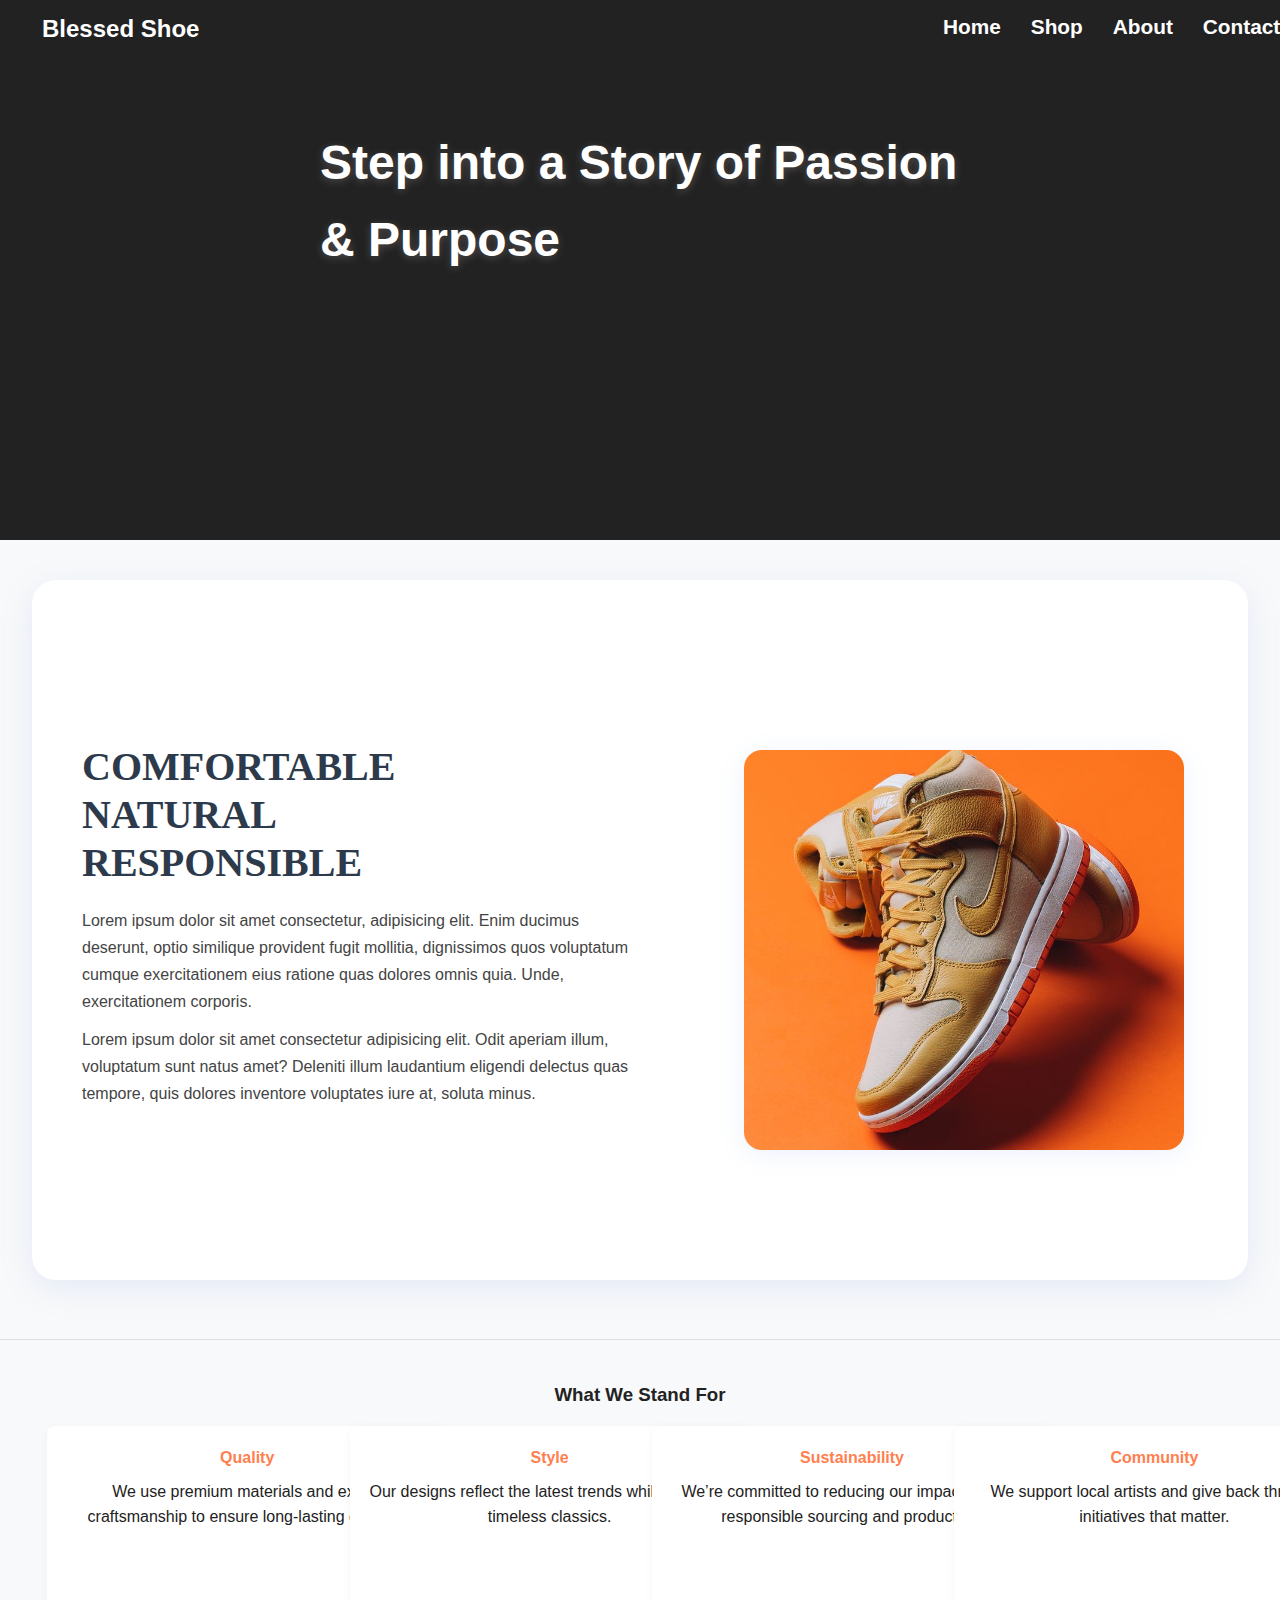
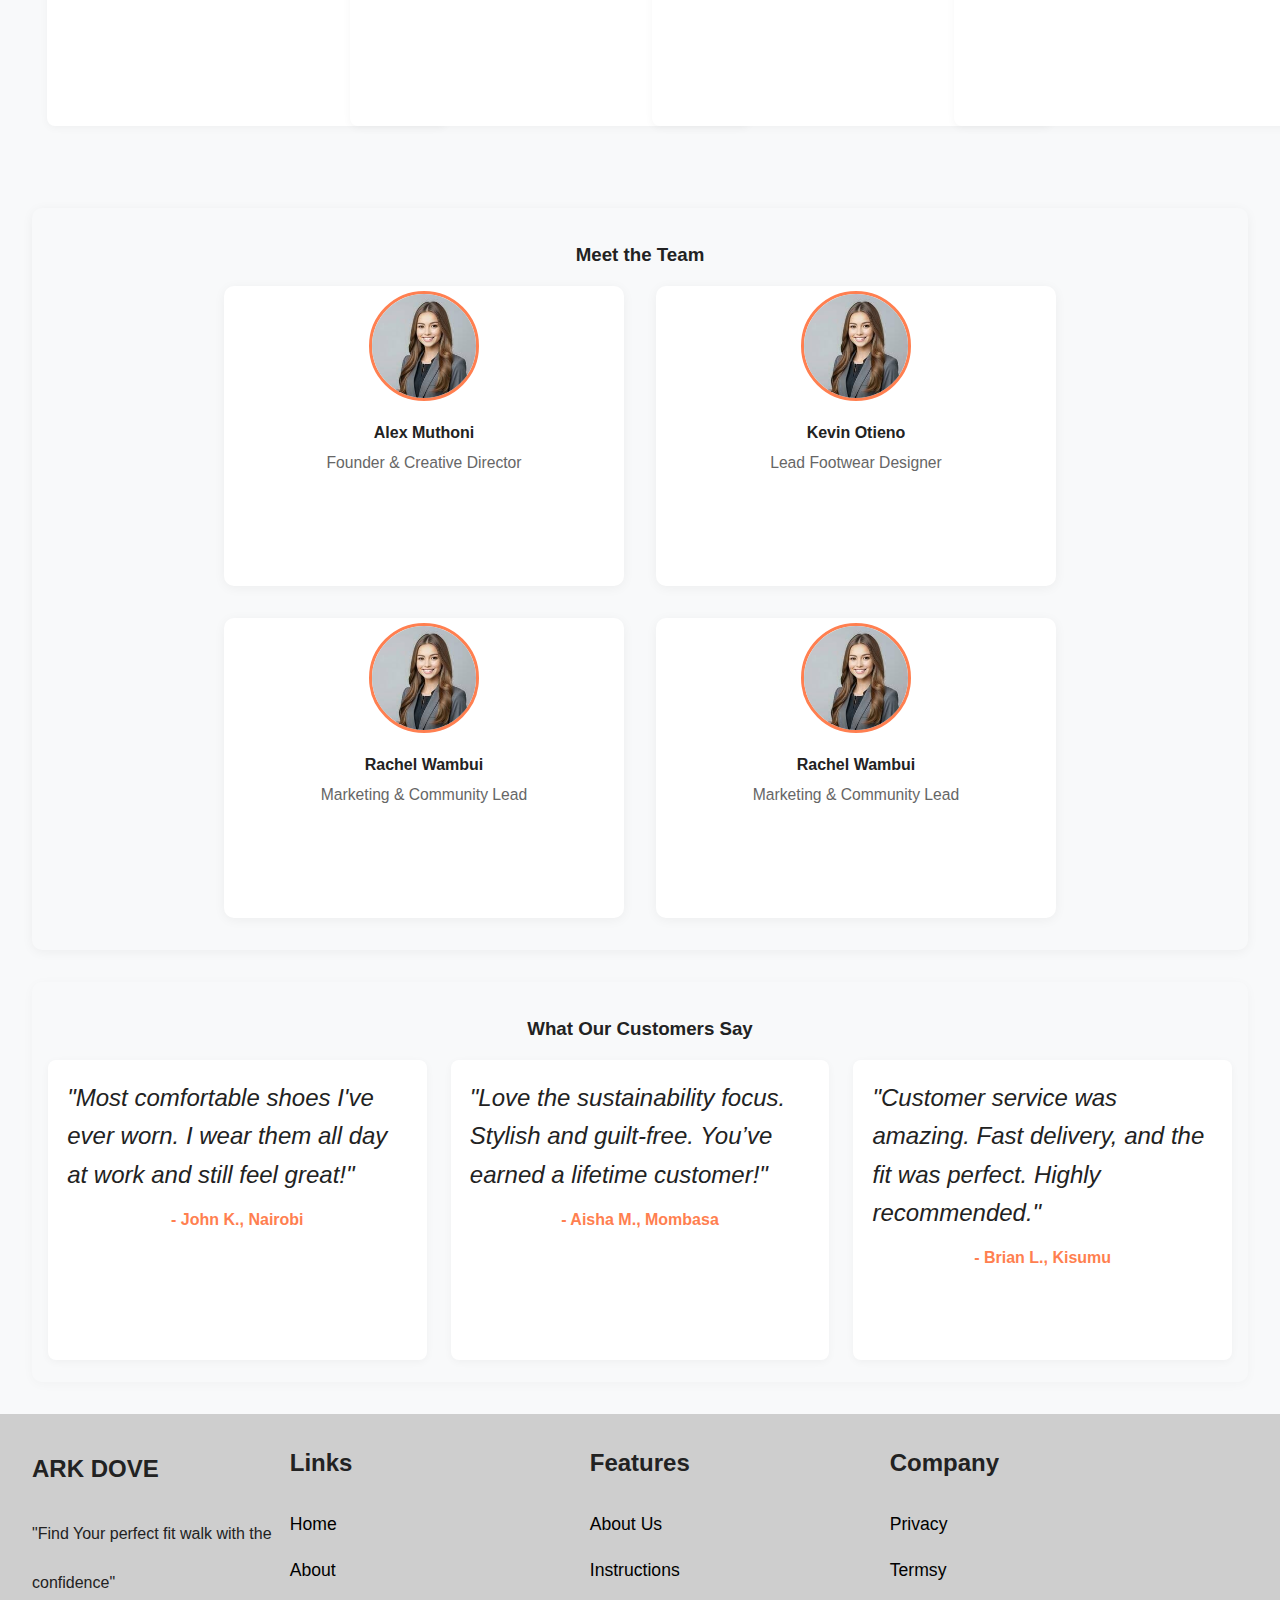
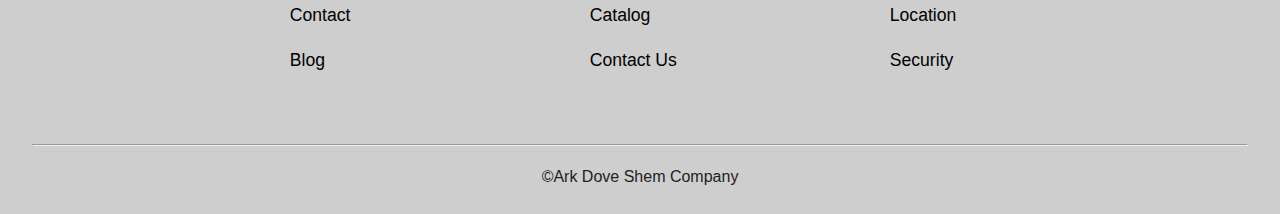
<file: About.html>
<!DOCTYPE html>
<html lang="en">

<head>
  <meta charset="UTF-8">
  <meta name="viewport" content="width=device-width, initial-scale=1.0">
  <title>About Us</title>
  <link rel="stylesheet" href="About.css">
  <link rel="icon" href="favicon.jpeg" type="image/x-icon">
</head>

<body>
  <!-- NAVIGATION BAR -->
  <div class="navigation--container">
    <nav>
      <div class="nav--heading">
        <h2 style="font-family: sans-serif;">Blessed Shoe</h2>
      </div>
      <div class="nav--links">
        <ul>
          <li><a href="index.html">Home</a></li>
          <li><a href="shop.html">Shop</a></li>
          <li><a href="About.html">About</a></li>
          <li><a href="contact.html">Contact</a></li>
        </ul>
      </div>

    </nav>

    <section class="hero">

      <div class="hero-text">
        <h2 style="color: white;">Step into a Story of Passion & Purpose</h2>
      </div>
    </section>

  </div>
  <!-- NAVIGATION BAR -->

  <!-- ABOUT US -->

  <div class="about--container">
    <div class="about--content">
      <div class="about1">
        <h2>COMFORTABLE <br>NATURAL <br> RESPONSIBLE</h2>

        <p style="font-size: 1rem; font-family: Arial, Helvetica, sans-serif; ">Lorem
          ipsum dolor sit amet consectetur, adipisicing elit. Enim ducimus deserunt, optio similique provident fugit
          mollitia, dignissimos quos voluptatum cumque exercitationem eius ratione quas dolores omnis quia. Unde,
          exercitationem corporis.
        </p>

        <p class="para2" style="font-size: 1rem; font-family: Arial, Helvetica, sans-serif;">
          Lorem ipsum dolor sit amet consectetur adipisicing elit. Odit aperiam illum, voluptatum sunt natus amet?
          Deleniti illum laudantium eligendi delectus quas tempore, quis dolores inventore voluptates iure at, soluta
          minus.
        </p>
      </div>
      <div class="about2">
        <div class="about--image"></div>
      </div>
    </div>


  </div>
  <!-- ABOUT US -->

  <!-- OUR TEAM -->
  <main>
    <section class="values"> 
      <h3 style="text-align:center;">What We Stand For</h3>
      <div class="value-grid">
        <div class="value">
          <h4>Quality</h4>
          <p>We use premium materials and expert craftsmanship to ensure long-lasting comfort.</p>
        </div>
        <div class="value">
          <h4>Style</h4>
          <p>Our designs reflect the latest trends while honoring timeless classics.</p>
        </div>
        <div class="value">
          <h4>Sustainability</h4>
          <p>We’re committed to reducing our impact through responsible sourcing and production.</p>
        </div>
        <div class="value">
          <h4>Community</h4>
          <p>We support local artists and give back through initiatives that matter.</p>
        </div>
      </div>
    </section>
  </main>

  <section class="team">
    <h3 style="text-align:center;">Meet the Team</h3>
    <div class="team-grid">
      <div class="member">
        <img src="Shoes/images-24.jpg" alt="Alex - Founder" />
        <h4>Alex Muthoni</h4>
        <p>Founder & Creative Director</p>
      </div>
      <div class="member">
        <img src="Shoes/images-24.jpg" alt="Kevin - Designer" />
        <h4>Kevin Otieno</h4>
        <p>Lead Footwear Designer</p>
      </div>
      <div class="member">
        <img src="Shoes/images-24.jpg" alt="Rachel - Marketing" />
        <h4>Rachel Wambui</h4>
        <p>Marketing & Community Lead</p>
      </div>
      <div class="member">
        <img src="Shoes/images-24.jpg" alt="Rachel - Marketing" />
        <h4>Rachel Wambui</h4>
        <p>Marketing & Community Lead</p>
      </div>
    </div>
  </section>

  <section class="testimonials">
    <h3 style="text-align:center;">What Our Customers Say</h3>
    <div class="testimonial-grid">
      <div class="testimonial">
        <p>"Most comfortable shoes I've ever worn. I wear them all day at work and still feel great!"</p>
        <h5>- John K., Nairobi</h5>
      </div>
      <div class="testimonial">
        <p>"Love the sustainability focus. Stylish and guilt-free. You’ve earned a lifetime customer!"</p>
        <h5>- Aisha M., Mombasa</h5>
      </div>
      <div class="testimonial">
        <p>"Customer service was amazing. Fast delivery, and the fit was perfect. Highly recommended."</p>
        <h5>- Brian L., Kisumu</h5>
      </div>
    </div>
  </section>



  <!-- FOOTER -->

  <div class="footer--container">
    <footer>
      <div class="company--content">
        <h2>ARK DOVE</h2>
        <div class="social--links">
          <a href="#" target="_blank"><i class="fab fa-facebook-f"></i></a>
          <a href="#" target="_blank"><i class="fab fa-instagram"></i></a>
          <a href="#" target="_blank"><i class="fab fa-pinterest-p"></i></a>
          <a href="#" target="_blank"><i class="fab fa-twitter"></i></a>
        </div>
        <p>
          "Find Your perfect fit walk with the confidence"
        </p>
      </div>

      <div style="width: 100%; display:flex;">
        <div class="all-links">
        <h2>
          Links
        </h2>
        <div class="links">
          <ul>
            <li><a href="#">Home</a></li>
            <li><a href="#">About</a></li>
            <li><a href="#">Contact</a></li>
            <li><a href="#">Blog</a></li>
          </ul>
        </div>
      </div>

      <div class="features">
        <h2>
          Features
        </h2>
        <div>
          <ul>
            <li><a href="#">About Us</a></li>
            <li><a href="#">Instructions</a></li>
            <li><a href="#">Catalog</a></li>
            <li><a href="#">Contact Us</a></li>
          </ul>
        </div>

      </div>

      <div class="Company">
        <h2>Company</h2>
        <div>
          <ul>
            <li><a href="#"> Privacy</a></li>
            <li><a href="#"> Termsy</a></li>
            <li><a href="#"> Location</a></li>
            <li><a href="#"> Security</a></li>
          </ul>
        </div>
      </div>
      </div>

      

    </footer>


    <div style="width: 95%; height: 20px; margin: 0 auto;">
      <hr>
    </div>

    <div style="width: 95%; height: 50px; margin: 0 auto; text-align: center;">
      &copy;Ark Dove Shem Company
    </div>
  </div>

  <!-- FOOTER -->

</body>

</html>
</file>
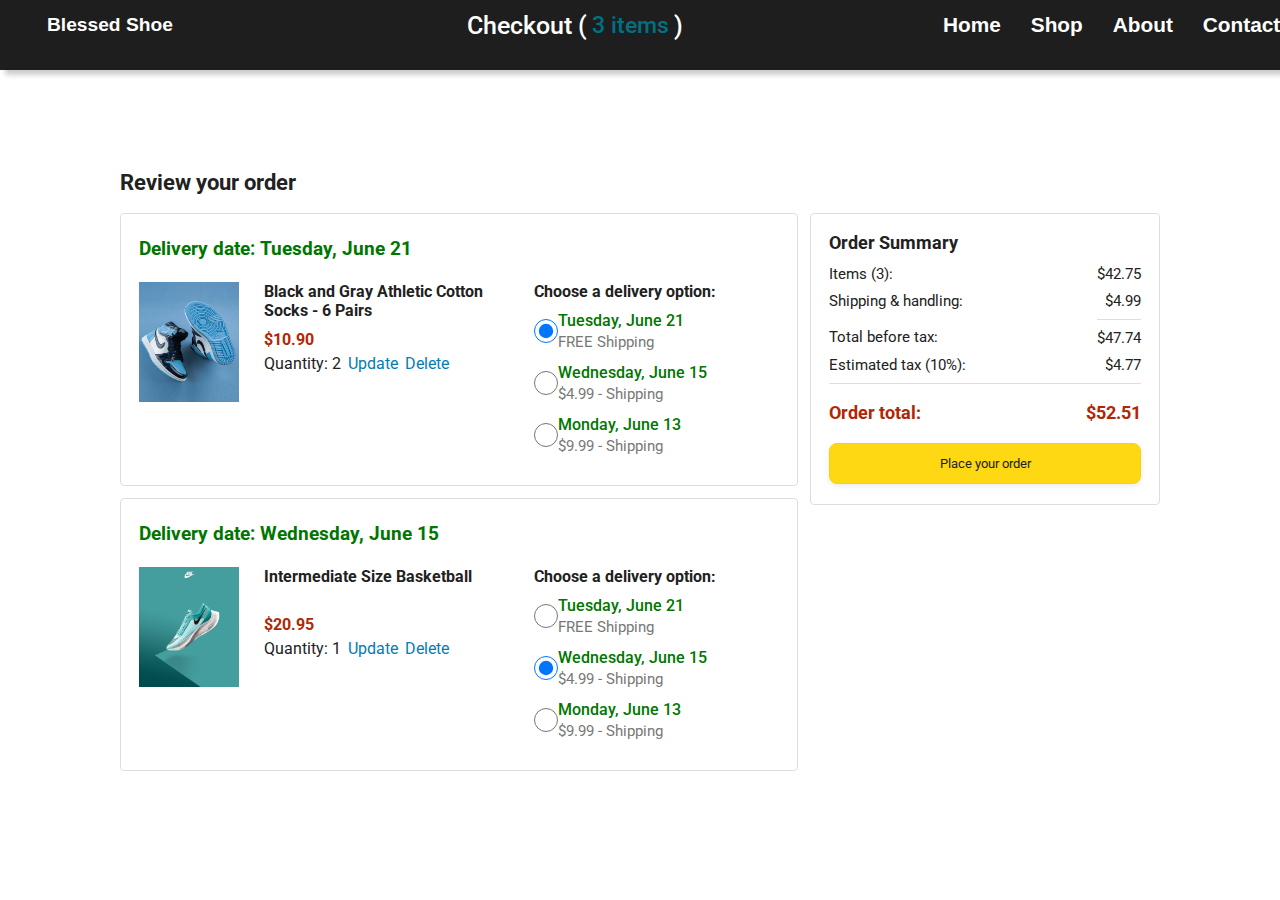
<file: checkout.html>
<!DOCTYPE html>
<html>

<head>
  <title>Blessed Shoe | Checkout</title>

  <meta name="viewport" content="width=device-width, initial-scale=1">

  <link rel="icon" type="image/x-icon" href="favicon.jpeg">

  <!-- Load a font called Roboto from Google Fonts. -->
  <link rel="preconnect" href="https://fonts.googleapis.com">
  <link rel="preconnect" href="https://fonts.gstatic.com" crossorigin>
  <link href="https://fonts.googleapis.com/css2?family=Roboto:wght@400;500;700&display=swap" rel="stylesheet">

  <!-- Here are the CSS files for this page. -->
  <link rel="stylesheet" href="shop.css">
  <link rel="stylesheet" href="checkout.css">
  <link rel="stylesheet" href="checkout.css">
</head>

<body>
  <div class="navigation--container">
    <nav>
      <div class="nav--heading">
        <a href="index.html"><h2 style="font-family: sans-serif; font-size: 1.2rem;">Blessed Shoe</h2></a>
      </div>
      <div class="checkout-header-middle-section">
        Checkout (<a class="return-to-home-link" href="amazon.html">3 items</a>)
      </div>
      <div class="nav--links">
        <ul>
          <li><a href="#">Home</a></li>
          <li><a href="shop.html">Shop</a></li>
          <li><a href="About.html">About</a></li>
          <li><a href="#">Contact</a></li>
        </ul>
      </div>

    </nav>
  </div>

  <div class="main">
    <div class="page-title">Review your order</div>

    <div class="checkout-grid">
      <div class="order-summary">
        <div class="cart-item-container">
          <div class="delivery-date">
            Delivery date: Tuesday, June 21
          </div>

          <div class="cart-item-details-grid">
            <img class="product-image" src="Shoes/shoe1.jpg">

            <div class="cart-item-details">
              <div class="product-name">
                Black and Gray Athletic Cotton Socks - 6 Pairs
              </div>
              <div class="product-price">
                $10.90
              </div>
              <div class="product-quantity">
                <span>
                  Quantity: <span class="quantity-label">2</span>
                </span>
                <span class="update-quantity-link link-primary">
                  Update
                </span>
                <span class="delete-quantity-link link-primary">
                  Delete
                </span>
              </div>
            </div>

            <div class="delivery-options">
              <div class="delivery-options-title">
                Choose a delivery option:
              </div>
              <div class="delivery-option">
                <input type="radio" checked class="delivery-option-input" name="delivery-option-1">
                <div>
                  <div class="delivery-option-date">
                    Tuesday, June 21
                  </div>
                  <div class="delivery-option-price">
                    FREE Shipping
                  </div>
                </div>
              </div>
              <div class="delivery-option">
                <input type="radio" class="delivery-option-input" name="delivery-option-1">
                <div>
                  <div class="delivery-option-date">
                    Wednesday, June 15
                  </div>
                  <div class="delivery-option-price">
                    $4.99 - Shipping
                  </div>
                </div>
              </div>
              <div class="delivery-option">
                <input type="radio" class="delivery-option-input" name="delivery-option-1">
                <div>
                  <div class="delivery-option-date">
                    Monday, June 13
                  </div>
                  <div class="delivery-option-price">
                    $9.99 - Shipping
                  </div>
                </div>
              </div>
            </div>
          </div>
        </div>

        <div class="cart-item-container">
          <div class="delivery-date">
            Delivery date: Wednesday, June 15
          </div>

          <div class="cart-item-details-grid">
            <img class="product-image" src="Shoes/shoe2.jpg">

            <div class="cart-item-details">
              <div class="product-name">
                Intermediate Size Basketball
              </div>
              <div class="product-price">
                $20.95
              </div>
              <div class="product-quantity">
                <span>
                  Quantity: <span class="quantity-label">1</span>
                </span>
                <span class="update-quantity-link link-primary">
                  Update
                </span>
                <span class="delete-quantity-link link-primary">
                  Delete
                </span>
              </div>
            </div>

            <div class="delivery-options">
              <div class="delivery-options-title">
                Choose a delivery option:
              </div>

              <div class="delivery-option">
                <input type="radio" class="delivery-option-input" name="delivery-option-2">
                <div>
                  <div class="delivery-option-date">
                    Tuesday, June 21
                  </div>
                  <div class="delivery-option-price">
                    FREE Shipping
                  </div>
                </div>
              </div>
              <div class="delivery-option">
                <input type="radio" checked class="delivery-option-input" name="delivery-option-2">
                <div>
                  <div class="delivery-option-date">
                    Wednesday, June 15
                  </div>
                  <div class="delivery-option-price">
                    $4.99 - Shipping
                  </div>
                </div>
              </div>
              <div class="delivery-option">
                <input type="radio" class="delivery-option-input" name="delivery-option-2">
                <div>
                  <div class="delivery-option-date">
                    Monday, June 13
                  </div>
                  <div class="delivery-option-price">
                    $9.99 - Shipping
                  </div>
                </div>
              </div>
            </div>
          </div>
        </div>
      </div>

      <div class="payment-summary">
        <div class="payment-summary-title">
          Order Summary
        </div>

        <div class="payment-summary-row">
          <div>Items (3):</div>
          <div class="payment-summary-money">$42.75</div>
        </div>

        <div class="payment-summary-row">
          <div>Shipping &amp; handling:</div>
          <div class="payment-summary-money">$4.99</div>
        </div>

        <div class="payment-summary-row subtotal-row">
          <div>Total before tax:</div>
          <div class="payment-summary-money">$47.74</div>
        </div>

        <div class="payment-summary-row">
          <div>Estimated tax (10%):</div>
          <div class="payment-summary-money">$4.77</div>
        </div>

        <div class="payment-summary-row total-row">
          <div>Order total:</div>
          <div class="payment-summary-money">$52.51</div>
        </div>

        <button class="place-order-button button-primary">
          Place your order
        </button>
      </div>
    </div>
  </div>
</body>

</html>
</file>
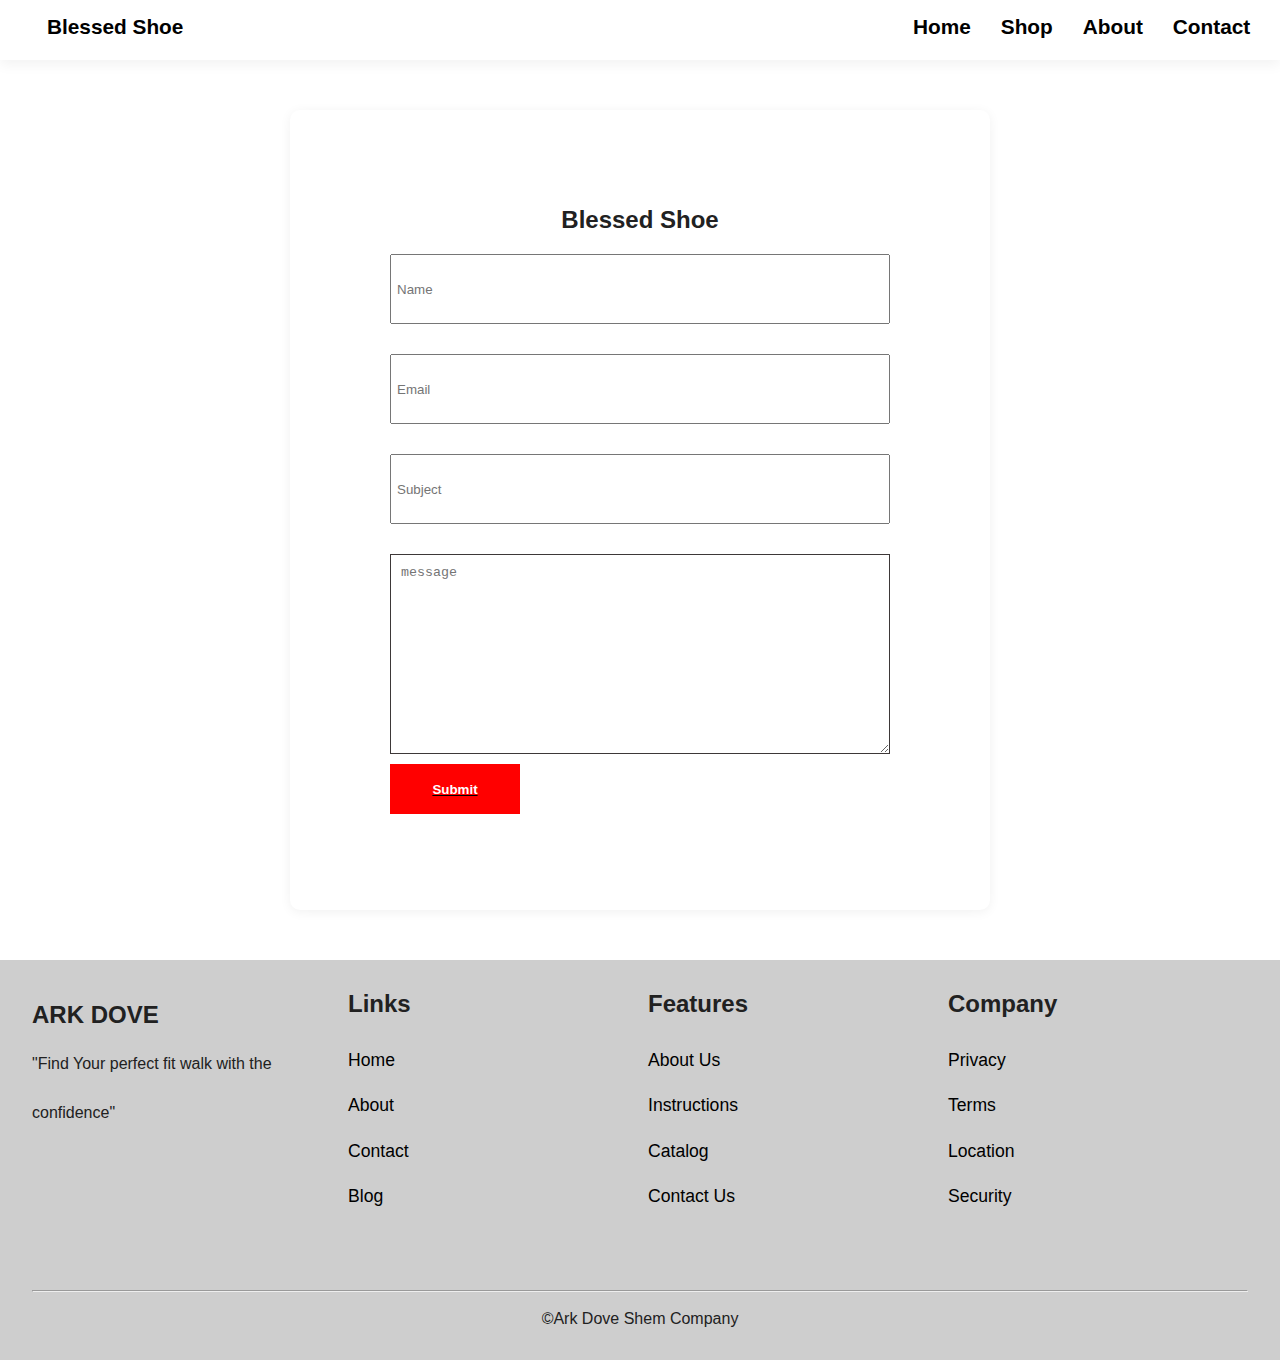
<file: contact.html>
<!DOCTYPE html>
<html lang="en">

<head>
  <meta charset="UTF-8">
  <meta name="viewport" content="width=device-width, initial-scale=1.0">
  <title>Blessed shoe | Contact</title>
  <link rel="stylesheet" href="contact.css">
  <link rel="icon" type="image/x-icon" href="favicon.jpeg">
  <link rel="stylesheet" href="shop.css">
  <link rel="stylesheet" href="footer.css">
</head>

<body>

  <div class="navigation--container">
    <nav>
      <div class="nav--heading">
        <a href="index.html"><h2 style="font-family: sans-serif;">Blessed Shoe</h2></a>
      </div>
      <div class="nav--links">
        <ul>
          <li><a href="index.html">Home</a></li>
          <li><a href="shop.html">Shop</a></li>
          <li><a href="About.html">About</a></li>
          <li><a href="contact.html">Contact</a></li>
        </ul>
      </div>
    </nav>
  </div>


  <div class="contact--form">
    <div class="contact--form--content">
      <div class="form--heading">
        <h2>Blessed Shoe</h2>
      </div>
      <div class="form--container">
        <form action="">
          
        <input type="text" placeholder="Name" name="Email" id="Email"><br>

        <input type="text" placeholder="Email" name="Email" id="Email"><br>

        <input type="text" placeholder="Subject" name="Email" id="Email"><br>

        <div class="text--message">
          <textarea name="message" id="message" placeholder="message" style="width: 100%; height: 100%; padding: 10px; border: none;"></textarea>
        </div>

        </form>


        <a href="#"><button type="submit">Submit</button></a>

      </div>
    </div>
  </div>

  <!-- FOOTER -->

  <div class="footer--container">
    <footer>
      <div class="company--content">
        <h2>ARK DOVE</h2>
        <div class="social--links">
          <a href="#" target="_blank"><i class="fab fa-facebook-f"></i></a>
          <a href="#" target="_blank"><i class="fab fa-instagram"></i></a>
          <a href="#" target="_blank"><i class="fab fa-pinterest-p"></i></a>
          <a href="#" target="_blank"><i class="fab fa-twitter"></i></a>
        </div>
        <p>
          "Find Your perfect fit walk with the confidence"
        </p>
      </div>

      <div style="display: flex;">
        <div class="all-links">
          <h2>
            Links
          </h2>
          <div class="links">
            <ul>
              <li><a href="#">Home</a></li>
              <li><a href="#">About</a></li>
              <li><a href="#">Contact</a></li>
              <li><a href="#">Blog</a></li>
            </ul>
          </div>
        </div>

        <div class="features">
          <h2>
            Features
          </h2>
          <div>
            <ul>
              <li><a href="#">About Us</a></li>
              <li><a href="#">Instructions</a></li>
              <li><a href="#">Catalog</a></li>
              <li><a href="#">Contact Us</a></li>
            </ul>
          </div>

        </div>

        <div class="Company">
          <h2>Company</h2>
          <div>
            <ul>
              <li><a href="#"> Privacy</a></li>
              <li><a href="#"> Terms</a></li>
              <li><a href="#"> Location</a></li>
              <li><a href="#"> Security</a></li>
            </ul>
          </div>
        </div>
      </div>


    </footer>

    <div style="width: 95%; height: 20px; margin: 0 auto;">
      <hr>
    </div>

    <div style="width: 95%; height: 50px; margin: 0 auto; text-align: center;">
      &copy;Ark Dove Shem Company
    </div>
  </div>

</body>

</html>
</file>
<file: About.css>
* {
  margin: 0;
  padding: 0;
  box-sizing: border-box;
}

body {
  font-family: 'Segoe UI', Arial, sans-serif;
  background: #f8f9fa;
  color: #222;
  line-height: 1.6;
}

/* NAVIGATION */

.navigation--container {
  width: 100%;
  height: 60vh;
  margin: 0;
  padding: 0;
  /* background: url(./Shoes/back.jpg); */
  background-repeat: no-repeat;
  background-position: center;
  background-size: cover;
  background: #222;
  position: relative;
}

.hero {
  position: relative;
  width: 100%;
  height: 320px;
  overflow: hidden;
  margin-bottom: 2rem;
  color: white;
}

.hero img {
  width: 100%;
  height: 100%;
  object-fit: cover;
  filter: brightness(0.7);
}

.hero-text {
  position: absolute;
  top: 50%;
  left: 50%;
  transform: translate(-50%, -50%);
  color: #fff !important;
  text-shadow: 0 2px 8px rgba(197, 180, 180, 0.3);
  font-size: 2rem;
  font-weight: bold;
}

nav {
  width: 95%;
  margin: 0 auto;
  height: 50px;
  padding: 10px;
  display: flex;
  justify-content: space-between;
  align-items: center;
  color: white;

  .nav--heading {
    width: 170px;
    height: 100%;

    h2 {
      color: white !important;
    }

  }

  .nav--links {
    width: 300px;
    height: 100%;
    align-items: center;
    box-sizing: border-box;
    font-weight: bold;
    font-family: sans-serif;
    color: #fff;
  }

  .nav--media {
    width: 220px;
    display: flex;
    gap: 5px;
    /* background:gray; */
    height: 100%;
    justify-content: center;
    align-items: center;

    a {
      font-size: 20px;
      font-weight: bold;
    }
  }

  ul {
    display: flex;
    list-style-type: none;
    gap: 20px;
  }

  a {
    text-decoration: none;
    color: #fff;
    font-size: 1.3rem;
    padding: 5px;
  }

  a:hover {
    background-color: red;
    border-radius: 10px;
    color: white;
  }
}

.abt--nav {
  width: 30%;
  height: 400px;
  /* background-color: aquamarine; */
  justify-content: center;
  align-items: center;
  display: flex;
  flex-direction: column;

  font-size: 1.3rem;
}

/* ABOUT US */

.about--container {
  width: 100%;
  min-height: 800px;
  /* background: linear-gradient(135deg, #e0e7ff 0%, #f8fafc 100%); */
  padding: 40px 0;
  box-sizing: border-box;

  .about--content {
    width: 95%;
    height: 700px;
    margin: 0 auto;
    display: flex;
    gap: 40px;
    justify-content: center;
    align-items: center;
    background: #fff;
    border-radius: 24px;
    box-shadow: 0 8px 32px rgba(112, 145, 230, 0.15);
    padding: 40px 30px;
    flex-wrap: wrap;

    .about1 {
      flex: 1 1 400px;
      min-width: 320px;
      display: flex;
      flex-direction: column;
      justify-content: center;
      padding: 0 20px;

      h2 {
        font-size: 2.5rem;
        font-family: 'Marcellus', serif;
        color: #2d3a4b;
        margin-bottom: 20px;
        line-height: 1.2;
      }

      p {
        font-size: 1rem;
        color: #444;
        line-height: 1.7;
        margin-bottom: 10px;
        font-family: 'Segoe UI', Arial, sans-serif;
      }
    }

    .about2 {
      flex: 1 1 300px;
      min-width: 280px;
      display: flex;
      justify-content: center;
      align-items: center;
      padding: 0 10px;
    }
  }

  .about--image {
    width: 90%;
    max-width: 1100px;
    height: 400px;
    margin: 40px auto 0 auto;
    background: url(./Shoes/shoe3.jpg) center/cover no-repeat;
    border-radius: 18px;
    box-shadow: 0 4px 24px rgba(112, 145, 230, 0.13);
  }
}

.about--content,
.team--content--card,
.feed,
.blog--card {
  transition: box-shadow 0.3s, transform 0.3s;
}

.about--content:hover,
.team--content--card:hover,
.feed:hover,
.blog--card:hover {
  box-shadow: 0 8px 32px rgba(112, 145, 230, 0.25);
  transform: translateY(-5px) scale(1.02);
}

.about--container,
.discount--container,
.team--container,
.client--container,
.blog--container {
  border-bottom: 1px solid #e0e0e0;
  margin-bottom: 40px;
}

nav a.active,
nav a:hover {
  color: #bdbdbd;
  border-bottom: 2px solid #bdbdbd;
}

.value,
.member,
.testimonial {
  transition: transform 0.18s, box-shadow 0.18s;
}

.value:hover {
  transform: translateY(-6px) scale(1.03);
  box-shadow: 0 6px 24px rgba(0, 0, 0, 0.18);
  background: #292929;
  color: white;
}

.member:hover {
  transform: translateY(-6px) scale(1.04);
  box-shadow: 0 6px 24px rgba(0, 0, 0, 0.22);
}

.member img {
  transition: border-color 0.2s, filter 0.2s;
}

.member:hover img {
  border-color: #bdbdbd;
  filter: grayscale(0.2) brightness(1.1);
}

.testimonial:hover {
  transform: scale(1.03);
  box-shadow: 0 6px 24px rgba(0, 0, 0, 0.18);
  background: #292929;
  color: white;
}

main {
  width: 100%;
  margin: 2rem auto;
  padding: 0 1rem;
}

section {
  width: 95%;
  margin: 0 auto;
  /* margin-bottom: 2.5rem; */
}

.about--timeline {
  width: 95%;
  margin: 0 auto;
  height: 400px;
  display: flex;
  flex-direction: column;

  .about {
    text-align: center;
  }

  .timeline {
    width: 95%;
    height: fit-content;

  }

}

h2,
h3 {
  color: #222;
  margin-bottom: 1rem;
  font-weight: 700;
}

.about p {
  font-size: 1.1rem;
  margin-bottom: 1rem;
}

.timeline ul {
  list-style: none;
  padding-left: 0;
}

.timeline li {
  margin-bottom: 1.2rem;
  padding-left: 1.5rem;
  position: relative;
}

.timeline li span {
  position: absolute;
  left: 0;
  top: 0;
  background: #ff7f50;
  color: #fff;
  border-radius: 50%;
  width: 2.5rem;
  height: 2.5rem;
  display: flex;
  align-items: center;
  justify-content: center;
  font-weight: bold;

}

.values .value-grid {
  display: grid;
  width: 100%;
  height: 350px;
  grid-template-columns: repeat(auto-fit, minmax(210px, 1fr));
  gap: 1.5rem;
}

.value {
  background: #fff;
  border-radius: 8px;
  box-shadow: 0 2px 8px rgba(0, 0, 0, 0.04);
  padding: 1.2rem;
  text-align: center;
  width: 400px;
  height: 300px;
}

.value h4 {
  color: #ff7f50;
  margin-bottom: 0.5rem;
}

.team {
  background: #f8f9fa;
  padding: 2rem 1rem;
  border-radius: 10px;
  box-shadow: 0 2px 12px rgba(0, 0, 0, 0.05);
  width: 95%;
  margin: 2rem auto;
}

.team-grid {
  display: flex;
  width: 100%;
  flex-wrap: wrap;
  gap: 2rem;
  justify-content: center;
}

.member {
  text-align: center;
  width: 400px;
  height: 300px;
  background: #fff;
  padding: 5px;
  border-radius: 10px;
  box-shadow: 0 2px 12px rgba(0, 0, 0, 0.05);
}

.member img {
  width: 110px;
  height: 110px;
  object-fit: cover;
  border-radius: 50%;
  margin-bottom: 0.7rem;
  border: 3px solid #ff7f50;
}

.member h4 {
  margin-bottom: 0.3rem;
  color: #222;
}

.member p {
  color: #666;
  font-size: 0.98rem;
}

.testimonials {
  /* background: #fffcf7; */
  padding: 2rem 1rem;
  border-radius: 10px;
  box-shadow: 0 2px 12px rgba(0, 0, 0, 0.03);
  width: 95%;
  margin: 2rem auto;
  height: 400px;
}

.testimonial-grid {
  display: grid;
  grid-template-columns: repeat(auto-fit, minmax(250px, 1fr));
  gap: 1.5rem;
}

.testimonial {
  background: #fff;
  border-radius: 8px;
  padding: 1.2rem;
  box-shadow: 0 2px 8px rgba(0, 0, 0, 0.04);
  font-style: italic;
  font-size: 1.5rem;
  height: 300px;
  display: flex;
  flex-direction: column;
  display: flex;
  flex-direction: column;
  align-items: center;
}

.testimonial h5 {
  margin-top: 0.8rem;
  color: #ff7f50;
  font-size: 1rem;
  font-style: normal;
}


/* Responsive tweaks */
@media (max-width: 700px) {

  .team-grid,
  .value-grid,
  .testimonial-grid {
    grid-template-columns: 1fr !important;
    flex-direction: column;
    gap: 1.2rem;
  }

  .hero {
    height: 180px;
  }

  .hero-text {
    font-size: 1.2rem;
  }
}

/* FOOTER */

.footer--container {
  width: 100%;
  height: 400px;
  background-color: #cecece;
  padding-top: 30px;

  footer {
    width: 95%;
    margin: 0 auto;
    display: flex;
    justify-content: space-between;

    .company--content {
      line-height: 1.3cm;
      font-family: sans-serif;

      .social--links {
        display: flex;
      }
    }

    ul {
      list-style: none;
      line-height: 1.2cm;
    }

    .features {
      width: 300px;
      height: 300px;

      a {
        font-size: 1.1rem;
        font-family: sans-serif;
        text-decoration: none;
        color: #000;
        font-weight: lighter;
      }

      h2 {
        font-family: sans-serif;
        margin-bottom: 20px;
      }
    }

    .Company {
      width: 300px;
      height: 300px;

      a {
        font-size: 1.1rem;
        font-family: sans-serif;
        text-decoration: none;
        color: #000;
        font-weight: lighter;
      }

      h2 {
        font-family: sans-serif;
        margin-bottom: 20px;
      }
    }

    .all-links {
      width: 300px;
      height: 300px;

      a {
        font-size: 1.1rem;
        font-family: sans-serif;
        text-decoration: none;
        color: #000;
        font-weight: lighter;
      }

      h2 {
        font-family: sans-serif;
        margin-bottom: 20px;
      }
    }
  }
}

@media (max-width: 1024px) {
  .about--container .about--content {
    flex-direction: column;
    gap: 24px;
    padding: 30px 10px;
  }

  .about--container .about--image {
    height: 250px;
  }

  .team--content--card {
    width: 90vw;
    max-width: 400px;
  }

  .person--details {
    flex-direction: column;
    align-items: center;
    height: auto;
  }

  .blogs {
    flex-direction: column;
    align-items: center;
    height: auto;
  }
}

@media (max-width: 768px) {

  .navigation--container {
    width: 100%;
    height: 30vh;
    margin: 0;
    padding: 0;
    /* background: url(./Shoes/back.jpg); */
    background-repeat: no-repeat;
    background-position: center;
    background-size: cover;
    background: #222;
    position: relative;
  }

  .hero {
    /* position: relative; */
    width: 100%;
    height: 200px;
    overflow: hidden;
    margin-bottom: 2rem;
    color: white;
  }

  .hero img {
    width: 100%;
    height: 100%;
    object-fit: cover;
    filter: brightness(0.7);
  }

 .hero-text {
  top: 50%;
  left: 50%;
  transform: translate(-50%, -50%);
  color: #fff !important;
  text-shadow: 0 2px 8px rgba(197, 180, 180, 0.3);
  width: 95%;
  margin: 0 auto;
  padding-left: 20px ;
  font-size: 1rem;
  font-weight: bold;
} 

  nav {
    width: 95%;
    margin: 0 auto;
    height: 50px;
    padding: 10px;
    display: flex;
    justify-content: space-between;
    align-items: center;
    color: white;

    .nav--heading {
      width: 200px;
      height: 100%;

      h2 {
        color: white !important;
        font-size: 0.9rem;
      }

    }

    .nav--links {
      width: 300px;
      height: 100%;
      align-items: center;
      box-sizing: border-box;
      font-weight: bold;
      font-family: sans-serif;
      color: #fff;

      ul {
        display: flex !important;
        flex-direction: row;
        list-style-type: none;
        gap: 10px;
      }

      a {
        text-decoration: none;
        color: #fff;
        font-size: 0.9rem;
        padding: 5px;
      }

      a:hover {
        background-color: red;
        border-radius: 10px;
        color: white;
      }
    }

  }

  .abt--nav {
    width: 30%;
    height: 400px;
    /* background-color: aquamarine; */
    justify-content: center;
    align-items: center;
    display: flex;
    flex-direction: column;

    font-size: 1.3rem;
  }

  /* ABOUT US */

  .about--container {
    width: 100%;
    height: 900px;
    /* background: linear-gradient(135deg, #e0e7ff 0%, #f8fafc 100%); */
    padding: 40px 0;
    box-sizing: border-box;

    .about--content {
      width: 95%;
      height: fit-content;
      margin: 0 auto;
      flex-direction: column;
      justify-content: center;
      align-items: center;
      background: #fff;
      border-radius: 24px;
      box-shadow: 0 8px 32px rgba(112, 145, 230, 0.15);
      padding: 40px 30px;
      flex-wrap: wrap;

      .about1 {
        width: 320px;
        height: 500px !important;
        display: flex;
        flex-direction: column;
        justify-content: center;
        padding: 0 20px;
        height: 400px;

        h2 {
          font-size: 1.3rem;
          font-family: 'Marcellus', serif;
          color: #2d3a4b;
          margin-bottom: 20px;
          line-height: 1.2;
        }

        p {
          font-size: 1rem;
          color: #444;
          line-height: 1.7;
          margin-bottom: 10px;
          font-family: 'Segoe UI', Arial, sans-serif;
        }

        .para2{
          display:none;
        }
      }

      .about2 {

        width: 320px;
        height: 300px;
        display: flex;
        justify-content: center;
        align-items: center;
        padding: 0 10px;
      }
    }

    .about--image {
      width: 320px;
      height: 100% !important;
      background: url(./Shoes/shoe3.jpg) center/cover no-repeat;
      border-radius: 18px;
      box-shadow: 0 4px 24px rgba(112, 145, 230, 0.13);
    }
  }

  .about--content,
  .team--content--card,
  .feed,
  .blog--card {
    transition: box-shadow 0.3s, transform 0.3s;
  }

  .about--content:hover,
  .team--content--card:hover,
  .feed:hover,
  .blog--card:hover {
    box-shadow: 0 8px 32px rgba(112, 145, 230, 0.25);
    transform: translateY(-5px) scale(1.02);
  }

  .about--container,
  .discount--container,
  .team--container,
  .client--container,
  .blog--container {
    border-bottom: 1px solid #e0e0e0;
    margin-bottom: 40px;
  }

  nav a.active,
  nav a:hover {
    color: #bdbdbd;
    border-bottom: 2px solid #bdbdbd;
  }

  .value,
  .member,
  .testimonial {
    transition: transform 0.18s, box-shadow 0.18s;
  }

  .value:hover {
    transform: translateY(-6px) scale(1.03);
    box-shadow: 0 6px 24px rgba(0, 0, 0, 0.18);
    background: #292929;
    color: white;
  }

  .member:hover {
    transform: translateY(-6px) scale(1.04);
    box-shadow: 0 6px 24px rgba(0, 0, 0, 0.22);
  }

  .member img {
    transition: border-color 0.2s, filter 0.2s;
  }

  .member:hover img {
    border-color: #bdbdbd;
    filter: grayscale(0.2) brightness(1.1);
  }

  .testimonial:hover {
    transform: scale(1.03);
    box-shadow: 0 6px 24px rgba(0, 0, 0, 0.18);
    background: #292929;
    color: white;
  }

  main {
    width: 100%;
    height: 1200px;
    box-sizing: border-box;
  }

  section {
    width: 100%;
    margin: 0 auto;
    /* margin-bottom: 2.5rem; */
  }

  .about--timeline {
    width: 95%;
    margin: 0 auto;
    height: 400px;
    display: flex;
    flex-direction: column;

    .about {
      text-align: center;
    }

    .timeline {
      width: 95%;
      height: fit-content;

    }

  }

  h2,
  h3 {
    color: #222;
    margin-bottom: 1rem;
    font-weight: 700;
  }

  .about p {
    font-size: 1.1rem;
    margin-bottom: 1rem;
  }

  .timeline ul {
    list-style: none;
    padding-left: 0;
  }

  .timeline li {
    margin-bottom: 1.2rem;
    padding-left: 1.5rem;
    position: relative;
  }

  .timeline li span {
    position: absolute;
    left: 0;
    top: 0;
    background: #ff7f50;
    color: #fff;
    border-radius: 50%;
    width: 2.5rem;
    height: 2.5rem;
    display: flex;
    align-items: center;
    justify-content: center;
    font-weight: bold;

  }

  .values .value-grid {
    display: grid;
    width: 100%;
    height: 1200px;
    grid-template-columns: repeat(auto-fit, minmax(210px, 1fr));
    gap: 1.5rem;
  }

  .value {
    background: #fff;
    border-radius: 8px;
    box-shadow: 0 2px 8px rgba(0, 0, 0, 0.04);
    padding: 1.2rem;
    text-align: center;
    width: 400px;
    height: 250px;
  }

  .value h4 {
    color: #ff7f50;
    margin-bottom: 0.5rem;
  }

  .team {
    background: #f8f9fa;
    padding: 2rem 1rem;
    border-radius: 10px;
    box-shadow: 0 2px 12px rgba(0, 0, 0, 0.05);
    width: 100%;
    height: 1400px;
    margin: 2rem auto;
  }

  .team-grid {
    display: flex;
    width: 100%;
    flex-wrap: wrap;
    gap: 2rem;
    justify-content: center;
  }

  .member {
    text-align: center;
    width: 400px;
    height: 300px;
    background: #fff;
    padding: 5px;
    border-radius: 10px;
    box-shadow: 0 2px 12px rgba(0, 0, 0, 0.05);
  }

  .member img {
    width: 110px;
    height: 110px;
    object-fit: cover;
    border-radius: 50%;
    margin-bottom: 0.7rem;
    border: 3px solid #ff7f50;
  }

  .member h4 {
    margin-bottom: 0.3rem;
    color: #222;
  }

  .member p {
    color: #666;
    font-size: 0.98rem;
  }

  .testimonials {
    /* background: #fffcf7; */
    padding: 2rem 1rem;
    border-radius: 10px;
    box-shadow: 0 2px 12px rgba(0, 0, 0, 0.03);
    width: 100%;
    height: 800px;
  }

  .testimonial-grid {
    display: grid;
    grid-template-columns: repeat(auto-fit, minmax(250px, 1fr));
    gap: 1.5rem;
  }

  .testimonial {
    background: #fff;
    border-radius: 8px;
    padding: 1.2rem;
    box-shadow: 0 2px 8px rgba(0, 0, 0, 0.04);
    font-style: italic;
    font-size: 1rem;
    height: 230px;
    display: flex;
    flex-direction: column;
    display: flex;
    flex-direction: column;
    align-items: center;

  }

  .testimonial h5 {
    margin-top: 0.8rem;
    color: #ff7f50;
    font-size: 1rem;
    font-style: normal;
  }

  .footer--container {
    width: 100%;
    height: fit-content;
    background-color: #cecece;
    padding-top: 30px;
    /* margin-top: 50px; */

    footer {
      width: 95%;
      margin: 0 auto;
      display: flex;
      flex-direction: column;
      justify-content: space-between;
      height: 390px;

      .company--content {
        line-height: 1.3cm;
        font-family: Arial, Helvetica, sans-serif;
        text-align: center;

        .social--links {
          display: flex;
          gap: 10px;
          justify-content: center;


          a {
            color: black;
          }
        }
      }

      ul {
        list-style: none;
        line-height: 1.2cm;
      }

      .features {
        width: 300px;
        height: 250px;

        a {
          font-size: 1.1rem;
          font-family: sans-serif;
          text-decoration: none;
          color: #000;
          font-weight: lighter;
        }

        h2 {
          font-family: sans-serif;
          margin-bottom: 20px;
        }
      }

      .Company {
        width: 200px;
        height: 250px;

        a {
          font-size: 1.1rem;
          font-family: sans-serif;
          text-decoration: none;
          color: #000;
          font-weight: lighter;
        }

        h2 {
          font-family: sans-serif;
          margin-bottom: 20px;
        }
      }

      .all-links {
        width: 220px;
        height: 250px;

        a {
          font-size: 1.1rem;
          font-family: sans-serif;
          text-decoration: none;
          color: #000;
          font-weight: lighter;
        }

        h2 {
          font-family: sans-serif;
          margin-bottom: 20px;
        }
      }
    }
  }

}

@media (max-width: 480px) {
  nav ul {
    flex-direction: column;
    gap: 8px;
  }

  nav .nav--links {
    width: 100%;
  }

  .about--container .about1 h2 {
    font-size: 1.4rem;
  }

  .about--container .about1 p {
    font-size: 0.95rem;
  }

  .about--container .about--image {
    height: 100px;
    border-radius: 10px;
  }

  .team--content--card,
  .feed,
  .blog--card {
    width: 98vw;
    max-width: 98vw;
    padding: 10px 2vw;
  }

  .footer--container footer {
    padding: 0 10px;
  }
}
</file>
<file: shop.css>
body {
  font-family: Roboto, Arial;
  color: rgb(33, 33, 33);
  /* The <body> element has a default margin of 8px
     on all sides. This removes the default margins. */
  margin: 0;
}

.navigation--container {
  width: 100%;
  height: fit-content;
  margin: 0;
  padding: 0;
  background-color: #1e1e1e;
}

nav {
  width: 95%;
  margin: 0 auto;
  height: 50px;
  padding: 10px;
  display: flex;
  justify-content: space-between;
  align-items: center;
  color: white;


  .nav--heading {
    width: 170px;
    height: 100%;
  }

  .nav--links {
    width: 300px;
    height: 100%;
    align-items: center;
    box-sizing: border-box;
    font-weight: bold;
    font-family: sans-serif;
  }

  .nav--media {
    width: 220px;
    display: flex;
    gap: 5px;
    /* background:gray; */
    height: 100%;
    justify-content: center;
    align-items: center;

    a {
      font-size: 20px;
      font-weight: bold;
    }
  }

  ul {
    display: flex;
    list-style-type: none;
    gap: 20px;
  }

  a {
    text-decoration: none;
    color: white;
    font-size: 1.3rem;
    padding: 5px;
  }
}

/* <p> elements have a default margin on the top
   and bottom. This removes the default margins. */
p {
  margin: 0;
}

button {
  cursor: pointer;
}

select {
  cursor: pointer;
}

input, select, button {
  font-family: Roboto, Arial;
}

.button-primary {
  color: rgb(33, 33, 33);
  background-color: rgb(255, 216, 20);
  border: 1px solid rgb(252, 210, 0);
  border-radius: 8px;
  cursor: pointer;
  box-shadow: 0 2px 5px rgba(213, 217, 217, 0.5);
}

.button-primary:hover {
  background-color: rgb(247, 202, 0);
  border: 1px solid rgb(242, 194, 0);
}

.button-primary:active {
  background: rgb(255, 216, 20);
  border-color: rgb(252, 210, 0);
  box-shadow: none;
}

.button-secondary {
  color: rgb(33, 33, 33);
  background: white;
  border: 1px solid rgb(213, 217, 217);
  border-radius: 8px;
  cursor: pointer;
  box-shadow: 0 2px 5px rgba(213, 217, 217, 0.5);
}

.button-secondary:hover {
  background-color: rgb(247, 250, 250);
}

.button-secondary:active {
  background-color: rgb(237, 253, 255);
  box-shadow: none;
}

/* These styles will limit text to 2 lines. Anything
   beyond 2 lines will be replaced with "..."
   You can find this code by using an A.I. tool or by
   searching in Google.
   https://css-tricks.com/almanac/properties/l/line-clamp/ */
.limit-text-to-2-lines {
  display: -webkit-box;
  /* -webkit-line-clamp: 2; */
  -webkit-box-orient: vertical;
  overflow: hidden;
}

.link-primary {
  color: rgb(1, 124, 182);
  cursor: pointer;
}

.link-primary:hover {
  color: rgb(196, 80, 0);
}

/* Styles for dropdown selectors. */
select {
  color: rgb(33, 33, 33);
  background-color: rgb(240, 240, 240);
  border: 1px solid rgb(213, 217, 217);
  border-radius: 8px;
  padding: 3px 5px;
  font-size: 15px;
  cursor: pointer;
  box-shadow: 0 2px 5px rgba(213, 217, 217, 0.5);
}

select:focus,
input:focus {
  outline: 2px solid rgb(255, 153, 0);
}

/* HEADER */
.amazon-header {
  background-color: rgb(19, 25, 33);
  color: white;
  padding-left: 15px;
  padding-right: 15px;

  display: flex;
  align-items: center;
  justify-content: space-between;

  position: fixed;
  top: 0;
  left: 0;
  right: 0;
  height: 60px;
}

.amazon-header-left-section {
  width: 220px;
  h2{
    font-size: medium;
  }
}

@media (max-width: 800px) {
  .amazon-header-left-section {
    width: unset;
  }
}

.header-link {
  display: inline-block;
  padding: 6px;
  border-radius: 2px;
  cursor: pointer;
  text-decoration: none;
  border: 1px solid rgba(0, 0, 0, 0);
}

.header-link:hover {
  border: 1px solid white;
}

.amazon-logo {
  width: 100px;
  margin-top: 5px;
}

.amazon-mobile-logo {
  display: none;
}

@media (max-width: 575px) {
  .amazon-logo {
    display: none;
  }

  .amazon-mobile-logo {
    display: block;
    height: 35px;
    margin-top: 5px;
  }
}

.amazon-header-middle-section {
  flex: 1;
  max-width: 850px;
  margin-left: 10px;
  margin-right: 10px;
  display: flex;
}

.search-bar {
  flex: 1;
  width: 0;
  font-size: 16px;
  height: 30px;
  padding-left: 15px;
  border: none;
  border-top-left-radius: 4px;
  border-bottom-left-radius: 4px;
  border-top-right-radius: 0;
  border-bottom-right-radius: 0;
  outline: none !important; 
}

.search-button {
  background-color: orange;
  border: none;
  width: 45px;
  height: 32.5px;
  border-top-right-radius: 4px;
  border-bottom-right-radius: 4px;
  flex-shrink: 0;
}

.search-icon {
  height: 24px;
  margin-left: 2px;
  margin-top: 3px;
}

.amazon-header-right-section {
  width: 100px;
  flex-shrink: 0;
  display: flex;
  justify-content: end;
}

.orders-link {
  color: white;
}

.returns-text {
  display: block;
  font-size: 13px;
}

.orders-text {
  display: block;
  font-size: 15px;
  font-weight: 700;
}

.cart-link {
  color: white;
  display: flex;
  align-items: center;
  position: relative;
}

.cart-icon {
  width: 50px;
}

.cart-text {
  margin-top: 12px;
  font-size: 15px;
  font-weight: 700;
}

.cart-quantity {
  color: rgb(240, 136, 4);
  font-size: 16px;
  font-weight: 700;

  position: absolute;
  top: 4px;
  left: 22px;
  
  width: 26px;
  text-align: center;
}


/* RESPONSIVE */
/* .main {
  margin-top: 60px;
} */

.products-grid {
  display: grid;

  /* - In CSS Grid, 1fr means a column will take up the
       remaining space in the grid.
     - If we write 1fr 1fr ... 1fr; 8 times, this will
       divide the grid into 8 columns, each taking up an
       equal amount of the space.
     - repeat(8, 1fr); is a shortcut for repeating "1fr"
       8 times (instead of typing out "1fr" 8 times).
       repeat(...) is a special property that works with
       display: grid; */
  grid-template-columns: repeat(8, 1fr);
}

/* @media is used to create responsive design (making the
   website look good on any screen size). This @media
   means when the screen width is 2000px or less, we
   will divide the grid into 7 columns instead of 8. */
@media (max-width: 2000px) {
  .products-grid {
    grid-template-columns: repeat(7, 1fr);
  }
}

/* This @media means when the screen width is 1600px or
   less, we will divide the grid into 6 columns. */
@media (max-width: 1600px) {
  .products-grid {
    grid-template-columns: repeat(6, 1fr);
  }
}

@media (max-width: 1300px) {
  .products-grid {
    grid-template-columns: repeat(5, 1fr);
  }
}

@media (max-width: 1000px) {
  .products-grid {
    grid-template-columns: repeat(4, 1fr);
  }
}

@media (max-width: 800px) {
  .products-grid {
    grid-template-columns: repeat(3, 1fr);
  }
}

@media (max-width: 575px) {
  .products-grid {
    grid-template-columns: repeat(2, 1fr);
  }
}

@media (max-width: 450px) {
  .products-grid {
    grid-template-columns: 1fr;
  }
}

.product-container {
  padding-top: 40px;
  padding-bottom: 25px;
  padding-left: 25px;
  padding-right: 25px;

  border-right: 1px solid rgb(231, 231, 231);
  border-bottom: 1px solid rgb(231, 231, 231);

  display: flex;
  flex-direction: column;
}

.product-image-container {
  display: flex;
  justify-content: center;
  align-items: center;

  height: 200px;
  margin-bottom: 20px;
}

.product-image {
  width: 100%;
  height: 100%;
}

.product-name {
  height: 40px;
  margin-bottom: 5px;
}

.product-rating-container {
  display: flex;
  align-items: center;
  margin-bottom: 10px;
}

.product-rating-stars {
  width: 100px;
  margin-right: 6px;
}

.product-rating-count {
  color: rgb(1, 124, 182);
  cursor: pointer;
  margin-top: 3px;
}

.product-price {
  font-weight: 700;
  margin-bottom: 10px;
}

.product-quantity-container {
  margin-bottom: 17px;
}

.product-spacer {
  flex: 1;
}

.added-to-cart {
  color: rgb(6, 125, 98);
  font-size: 16px;

  display: flex;
  align-items: center;
  margin-bottom: 8px;

  /* At first, the "Added to cart" message will
     be invisible. Use JavaScript to change the
     opacity and make it visible. */
  opacity: 0;
}

.added-to-cart img {
  height: 20px;
  margin-right: 5px;
}

.add-to-cart-button {
  width: 100%;
  padding: 8px;
  border-radius: 50px;
}


@media only screen and (max-width: 768px) {
  * {
    margin: 0;
    padding: 0;
    box-sizing: border-box;
  }

  /* LANDING PAGE START  */

  .navigation--container {
    width: 100%;
    height: fit-content;
    margin: 0;
    padding: 0;
  }

  nav {
    width: 95%;
    margin: 0 auto;
    height: 60px;
    padding: 10px;
    display: flex;
    gap: 5px;
    /* flex-direction: column; */
    justify-content: space-between;
    align-items: center;
    text-align: center;

    .nav--heading {
      width: 100px;
      height: 100%;
      display: flex;
      align-items: center;
    }

    h2 {
      font-size: 0.8rem;
    }

    .nav--links {
      width: 100%;
      height: 100%;
      align-items: center;
      box-sizing: border-box;
      font-weight: bold;
      text-align: center;
      display: flex;
      align-items: center;

      ul {
        display: flex;
        justify-content: center;
      }
    }

    /* .nav--media {
    width: 220px;
    display: flex;
    gap: 5px;
    background:gray;
    height: 100%;
    justify-content: center;
    align-items: center;

    a {
      font-size: 10px;
      font-weight: bold;
    }
  } */

    .nav--media {
      display: none;
    }

    ul {
      display: flex;
      list-style-type: none;
      gap: 20px;
    }

    a {
      text-decoration: none;
      color: #ffffff;
      font-size: 0.8rem;
      padding: 5px;
    }

    a:hover {
      background-color: red;
      border-radius: 10px;
      color: white;
    }
  }
}
</file>
<file: checkout.css>
* {
  margin: 0;
  padding: 0;
  box-sizing: border-box;
}

.navigation--container {
  width: 100%;
  height: 70px;
  margin: 0;
  padding: 0;
  box-shadow: 5px 5px 5px rgba(0, 0, 0, 0.2);

}

nav {
  width: 95%;
  margin: 0 auto;
  height: 50px;
  padding: 10px;
  display: flex;
  justify-content: space-between;
  align-items: center;


  .nav--heading {
    width: 170px;
    height: 100%;
    display: flex;
    align-items: center;
  }

  .nav--links {
    width: 300px;
    height: 100%;
    align-items: center;
    box-sizing: border-box;
    font-weight: bold;
    font-family: sans-serif;
    display: flex;
    align-items: center;
  }

  .nav--media {
    width: 220px;
    display: flex;
    gap: 5px;
    /* background:gray; */
    height: 100%;
    justify-content: center;
    align-items: center;

    a {
      font-size: 20px;
      font-weight: bold;
    }
  }

  ul {
    display: flex;
    list-style-type: none;
    gap: 20px;
  }

  a {
    text-decoration: none;
    color: white;
    font-size: 1.3rem;
    padding: 5px;
  }

}


.checkout-header {
  height: 60px;
  padding-left: 30px;
  padding-right: 30px;
  background-color: white;

  display: flex;
  justify-content: center;

  position: fixed;
  top: 0;
  left: 0;
  right: 0;
  z-index: 1000;
}

.header-content {
  width: 100%;
  max-width: 1100px;

  display: flex;
  align-items: center;
}

.checkout-header-left-section {
  width: 150px;
}

.amazon-logo {
  width: 100px;
  margin-top: 12px;
}

.amazon-mobile-logo {
  display: none;
}

/* @media is used to create responsive design (making the
   website look good on any screen size). This @media
   means when the screen width is 575px or less, different
   styles (inside the {...}) will be applied. */
@media (max-width: 575px) {
  .checkout-header-left-section {
    width: auto;
  }

  .amazon-logo {
    display: none;
  }

  .amazon-mobile-logo {
    display: inline-block;
    height: 35px;
    margin-top: 5px;
  }
}

.checkout-header-middle-section {
  flex: 1;
  flex-shrink: 0;
  text-align: center;

  font-size: 25px;
  font-weight: 500;

  display: flex;
  justify-content: center;
  align-items: center;
}

.return-to-home-link {
  color: rgb(0, 113, 133);
  font-size: 23px;
  text-decoration: none;
  cursor: pointer;
}

@media (max-width: 1000px) {
  .checkout-header-middle-section {
    font-size: 20px;
    margin-right: 60px;
  }

  .return-to-home-link {
    font-size: 18px;
  }
}

@media (max-width: 575px) {
  .checkout-header-middle-section {
    margin-right: 5px;
  }
}

.checkout-header-right-section {
  text-align: right;
  width: 150px;
}

@media (max-width: 1000px) {
  .checkout-header-right-section {
    width: auto;
  }
}



.main {
  max-width: 1100px;
  padding-left: 30px;
  padding-right: 30px;

  margin-top: 100px;
  margin-bottom: 100px;

  /* margin-left: auto;
     margin-right auto;
     Is a trick for centering an element horizontally
     without needing a container. */
  margin-left: auto;
  margin-right: auto;
}

.page-title {
  font-weight: 700;
  font-size: 22px;
  margin-bottom: 18px;
}

.checkout-grid {
  display: grid;
  /* Here, 1fr means the first column will take
     up the remaining space in the grid. */
  grid-template-columns: 1fr 350px;
  column-gap: 12px;

  /* Use align-items: start; to prevent the elements
     in the grid from stretching vertically. */
  align-items: start;
}

@media (max-width: 1000px) {
  .main {
    max-width: 500px;
  }

  .checkout-grid {
    grid-template-columns: 1fr;
  }
}

.cart-item-container,
.payment-summary {
  border: 1px solid rgb(222, 222, 222);
  border-radius: 4px;
  padding: 18px;
}

.cart-item-container {
  margin-bottom: 12px;
}

.payment-summary {
  padding-bottom: 5px;
}

@media (max-width: 1000px) {
  .payment-summary {
    /* grid-row: 1 means this element will be placed into row
      1 in the grid. (Normally, the row that an element is
      placed in is determined by the order of the elements in
      the HTML. grid-row overrides this default ordering). */
    grid-row: 1;
    margin-bottom: 12px;
  }
}

.delivery-date {
  color: rgb(0, 118, 0);
  font-weight: 700;
  font-size: 19px;
  margin-top: 5px;
  margin-bottom: 22px;
}

.cart-item-details-grid {
  display: grid;
  /* 100px 1fr 1fr; means the 2nd and 3rd column will
     take up half the remaining space in the grid
     (they will divide up the remaining space evenly). */
  grid-template-columns: 100px 1fr 1fr;
  column-gap: 25px;
}

@media (max-width: 1000px) {
  .cart-item-details-grid {
    grid-template-columns: 100px 1fr;
    row-gap: 30px;
  }
}

.product-image {
  max-width: 100%;
  max-height: 120px;

  /* margin-left: auto;
     margin-right auto;
     Is a trick for centering an element horizontally
     without needing a container. */
  margin-left: auto;
  margin-right: auto;
}

.product-name {
  font-weight: 700;
  margin-bottom: 8px;
}

.product-price {
  color: rgb(177, 39, 4);
  font-weight: 700;
  margin-bottom: 5px;
}

.product-quantity .link-primary {
  margin-left: 3px;
}

@media (max-width: 1000px) {
  .delivery-options {
    /* grid-column: 1 means this element will be placed
       in column 1 in the grid. (Normally, the column that
       an element is placed in is determined by the order
       of the elements in the HTML. grid-column overrides
       this default ordering).
       
       / span 2 means this element will take up 2 columns
       in the grid (Normally, each element takes up 1
       column in the grid). */
    grid-column: 1 / span 2;
  }
}

.delivery-options-title {
  font-weight: 700;
  margin-bottom: 10px;
}

.delivery-option {
  display: grid;
  grid-template-columns: 24px 1fr;
  margin-bottom: 12px;
  cursor: pointer;
}

.delivery-option-input {
  margin-left: 0px;
  cursor: pointer;
}

.delivery-option-date {
  color: rgb(0, 118, 0);
  font-weight: 500;
  margin-bottom: 3px;
}

.delivery-option-price {
  color: rgb(120, 120, 120);
  font-size: 15px;
}

.payment-summary-title {
  font-weight: 700;
  font-size: 18px;
  margin-bottom: 12px;
}

.payment-summary-row {
  display: grid;
  /* 1fr auto; means the width of the 2nd column will be
     determined by the elements inside the column (auto).
     The 1st column will take up the remaining space. */
  grid-template-columns: 1fr auto;

  font-size: 15px;
  margin-bottom: 9px;
}

.payment-summary-money {
  text-align: right;
}

.subtotal-row .payment-summary-money {
  border-top: 1px solid rgb(222, 222, 222);
}

.subtotal-row div {
  padding-top: 9px;
}

.total-row {
  color: rgb(177, 39, 4);
  font-weight: 700;
  font-size: 18px;

  border-top: 1px solid rgb(222, 222, 222);
  padding-top: 18px;
}

.place-order-button {
  width: 100%;
  padding-top: 12px;
  padding-bottom: 12px;
  border-radius: 8px;

  margin-top: 11px;
  margin-bottom: 15px;
}

@media only screen and (max-width: 768px) {
  .navigation--container {
    width: 100%;
    height: 70px;
    margin: 0;
    padding: 0;
  }

  nav {
    width: 95%;
    margin: 0 auto;
    height: 60px;
    padding: 10px;
    display: flex;
    gap: 45px;
    /* flex-direction: column; */
    justify-content: space-between;
    align-items: center;
    text-align: center;

    .nav--heading {
      width: 160px;
      height: 100%;
      align-items: center;
      display: flex;
    }

    h2 {
      font-size: 0.8rem;
    }

    .nav--links {
      width: 100%;
      height: 100%;
      display: flex;
      align-items: center;
      box-sizing: border-box;
      font-weight: bold;
      text-align: center;
      display: none;

      ul {
        display: flex;
        justify-content: center;
      }
    }

    ul {
      display: flex;
      list-style-type: none;
      gap: 20px;
    }

    a {
      text-decoration: none;
      color: #ffffff;
      font-size: 0.8rem;
      padding: 5px;
    }

    a:hover {
      background-color: red;
      border-radius: 10px;
      color: white;
    }
  }
}
</file>
<file: contact.css>
* {
  margin: 0;
  padding: 0;
  box-sizing: border-box;
}

.navigation--container {
  background: white !important;
  box-shadow: 0px 5px 12px rgba(0, 0, 0, 0.05);
  height: 60px !important;

}

nav,
a {
  color: black !important;
  display: flex;
}

.nav--links{
  margin-right: 30px;
}

.nav--heading{
  width: 200px !important;
  h2{
    font-size: 1em;
  }
}

.contact--form {
  width: 100%;
  height: 100vh;
  display: flex;
  align-items: center;
  justify-content: center;
}

.contact--form--content {
  width: 700px;
  height: 800px;
  box-shadow: 0 2px 12px rgba(0, 0, 0, 0.06);
  border-radius: 10px;
  display: flex;
  flex-direction: column;
  gap: 20px;
  justify-content: center;
  align-items: center;
}

input {
  width: 500px;
  height: 70px;
  padding: 5px;
  margin-bottom: 30px;
  outline: none !important;
}

.text--message {
  width: 500px;
  height: 200px;
  margin-top: 0;
  padding-top: 0;
  border: 1px solid rgb(61, 56, 56);
}



button {
  width: 130px;
  height: 50px;
  background: red;
  border: none;
  margin-top: 10px;
  cursor: pointer;
  color: white;
  font-weight: 800;
}

#about h2,
#projects h2,
#contact h2 {
  color: #00b894;
  text-align: center;
}

#projects {
  width: 100%;
  height: 300px;
}

.projects-grid {
  display: flex;
  gap: 2rem;
  flex-wrap: wrap;
  justify-content: center;
}

.project-card {
  background: #fff;
  border-radius: 1rem;
  box-shadow: 0 2px 12px rgba(0, 0, 0, 0.06);
  padding: 1.5rem;
  width: 300px;
  height: 250px;
  transition: transform 0.2s, box-shadow 0.2s;
  text-align: center;
}

.project-card:hover {
  transform: translateY(-8px) scale(1.03);
  box-shadow: 0 8px 24px rgba(0, 184, 148, 0.15);
}


@media only screen and (max-width: 768px) {

  .navigation--container {
    width: 100%;
    height: 50px;

  }

  .nav--links {
    width: fit-content !important;
    height: 100%;
    margin-right:20px ;
  }

  .nav--heading {
    width: 200px;
  }

  .contact--form {
    width: 100%;
    height: 800px;
  }

  .contact--form--content {
    width: 95%;
    height: 700px;
    justify-content: center;
    align-items: center;
    display: flex;
    box-shadow: 0px 0px 5px rgba(0, 0, 0, 0.6);

  }

  form {
    display: flex;
    align-items: center;
    justify-content: center;
    flex-direction: column;
    margin: 0;
  }

  .form--heading {
    width: 100%;
    height: 35px;
    text-align: center;
  }

  .form--container {
    width: 100%;
    height: 600px;
  }

  input {
    width: 350px;
    height: 50px;
    margin-top: 5px;
  }

  .text--message {
    width: 350px;
    height: 150px;
  }

  textarea {
    width: 100%;
    height: 100%;
    padding: 10px;
  }

  button {
    margin-left: 30px;
    margin-top: 20px;
  }
}
</file>
<file: footer.css>
/* FOOTER */

.footer--container {
  width: 100%;
  height: 400px;
  background-color: #cecece;
  padding-top: 30px;
  /* margin-top: 50px; */

  footer {
    width: 95%;
    margin: 0 auto;
    display: flex;
    justify-content: space-between;

    .company--content {
      line-height: 1.3cm;
      font-family: sans-serif;

      .social--links {
        display: flex;
      }
    }

    ul {
      list-style: none;
      line-height: 1.2cm;
    }

    .features {
      width: 300px;
      height: 300px;

      a {
        font-size: 1.1rem;
        font-family: sans-serif;
        text-decoration: none;
        color: #000;
        font-weight: lighter;
      }

      h2 {
        font-family: sans-serif;
        margin-bottom: 20px;
      }
    }

    .Company {
      width: 300px;
      height: 300px;

      a {
        font-size: 1.1rem;
        font-family: sans-serif;
        text-decoration: none;
        color: #000;
        font-weight: lighter;
      }

      h2 {
        font-family: sans-serif;
        margin-bottom: 20px;
      }
    }

    .all-links {
      width: 300px;
      height: 300px;

      a {
        font-size: 1.1rem;
        font-family: sans-serif;
        text-decoration: none;
        color: #000;
        font-weight: lighter;
      }

      h2 {
        font-family: sans-serif;
        margin-bottom: 20px;
      }
    }
  }
}

@media only screen and (max-width: 768px){
  /* FOOTER */

  .footer--container {
    width: 100%;
    height: fit-content;
    background-color: #cecece;
    padding-top: 30px;
    /* margin-top: 50px; */

    footer {
      width: 95%;
      margin: 0 auto;
      display: flex;
      flex-direction: column;
      justify-content: space-between;
      height: 390px;

      .company--content {
        line-height: 1.3cm;
        font-family: Arial, Helvetica, sans-serif;
        text-align: center;

        .social--links {
          display: flex;
          gap: 10px;

          a {
            color: black;
          }
        }
      }

      ul {
        list-style: none;
        line-height: 1.2cm;
      }

      .features {
        width: 300px;
        height: 250px;

        a {
          font-size: 1.1rem;
          font-family: sans-serif;
          text-decoration: none;
          color: #000;
          font-weight: lighter;
        }

        h2 {
          font-family: sans-serif;
          margin-bottom: 20px;
        }
      }

      .Company {
        width: 200px;
        height: 250px;

        a {
          font-size: 1.1rem;
          font-family: sans-serif;
          text-decoration: none;
          color: #000;
          font-weight: lighter;
        }

        h2 {
          font-family: sans-serif;
          margin-bottom: 20px;
        }
      }

      .all-links {
        width: 220px;
        height: 250px;

        a {
          font-size: 1.1rem;
          font-family: sans-serif;
          text-decoration: none;
          color: #000;
          font-weight: lighter;
        }

        h2 {
          font-family: sans-serif;
          margin-bottom: 20px;
        }
      }
    }
  }
}
</file>
